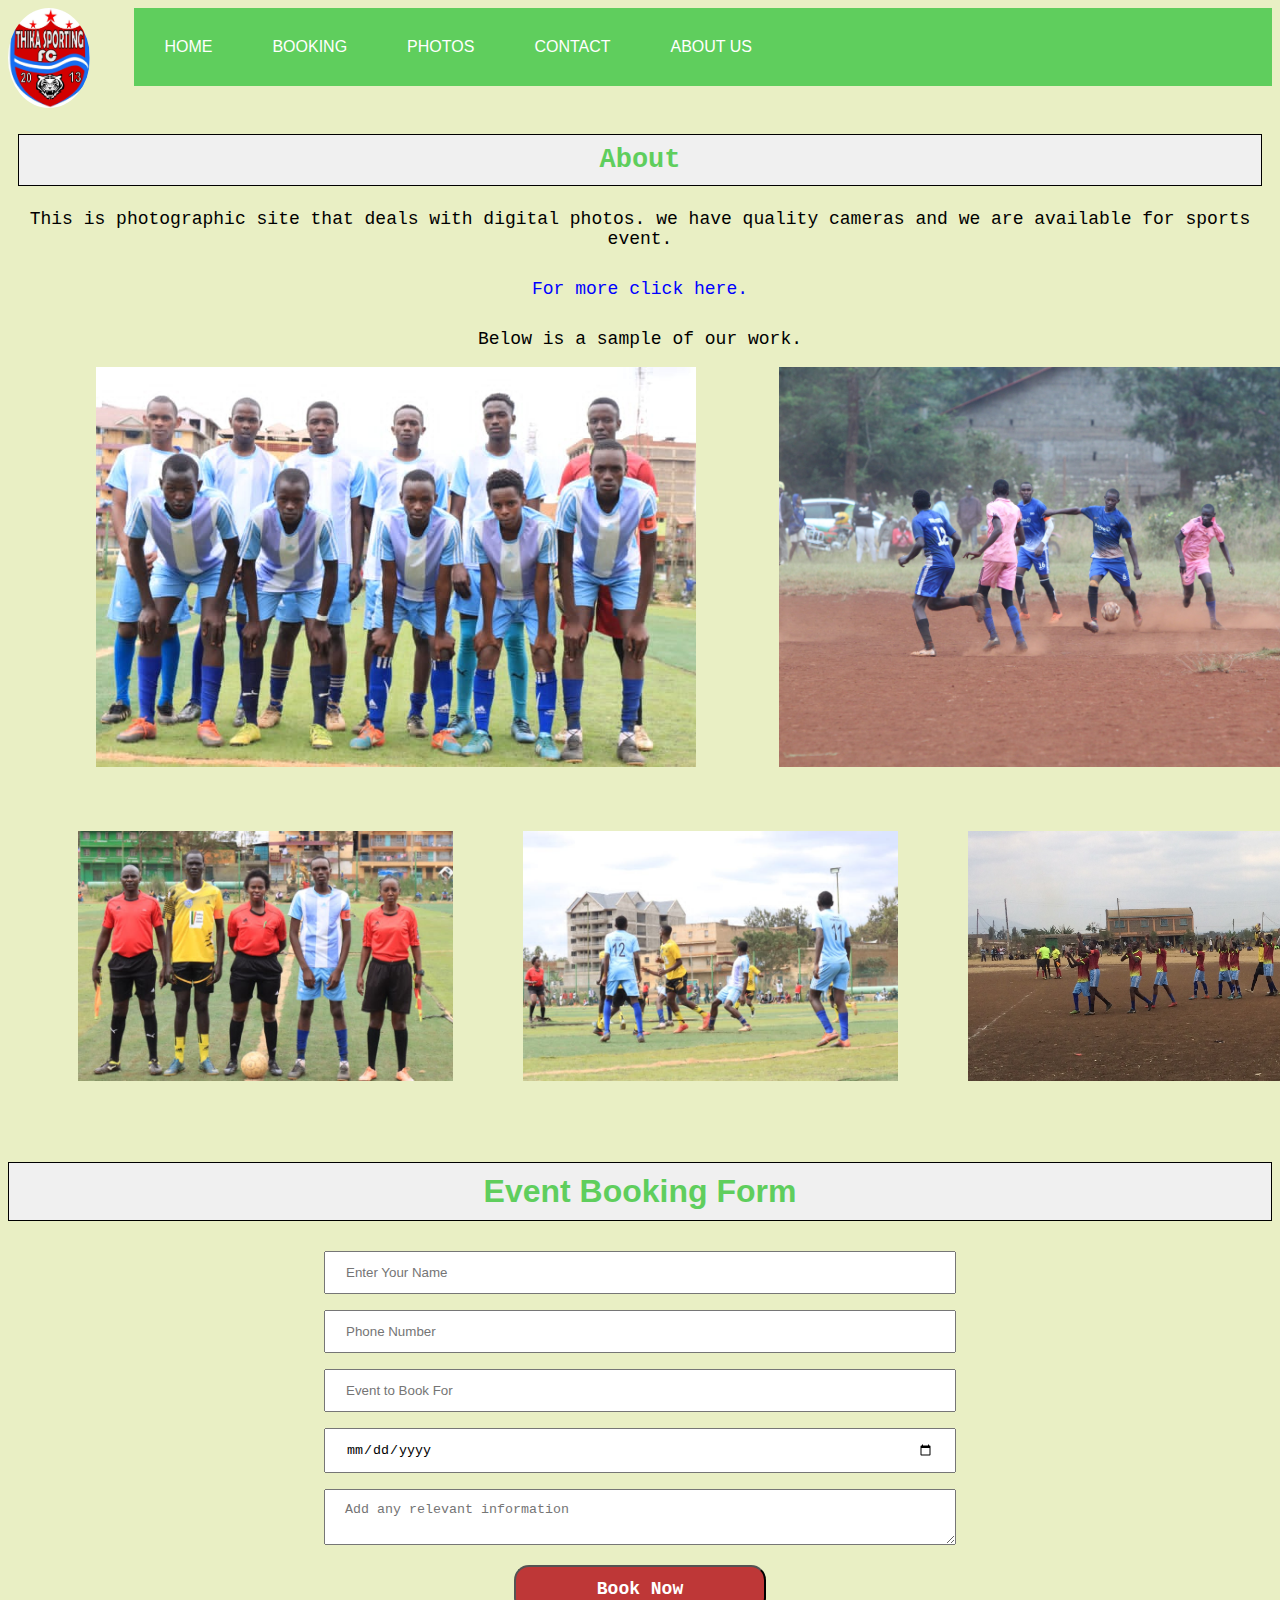
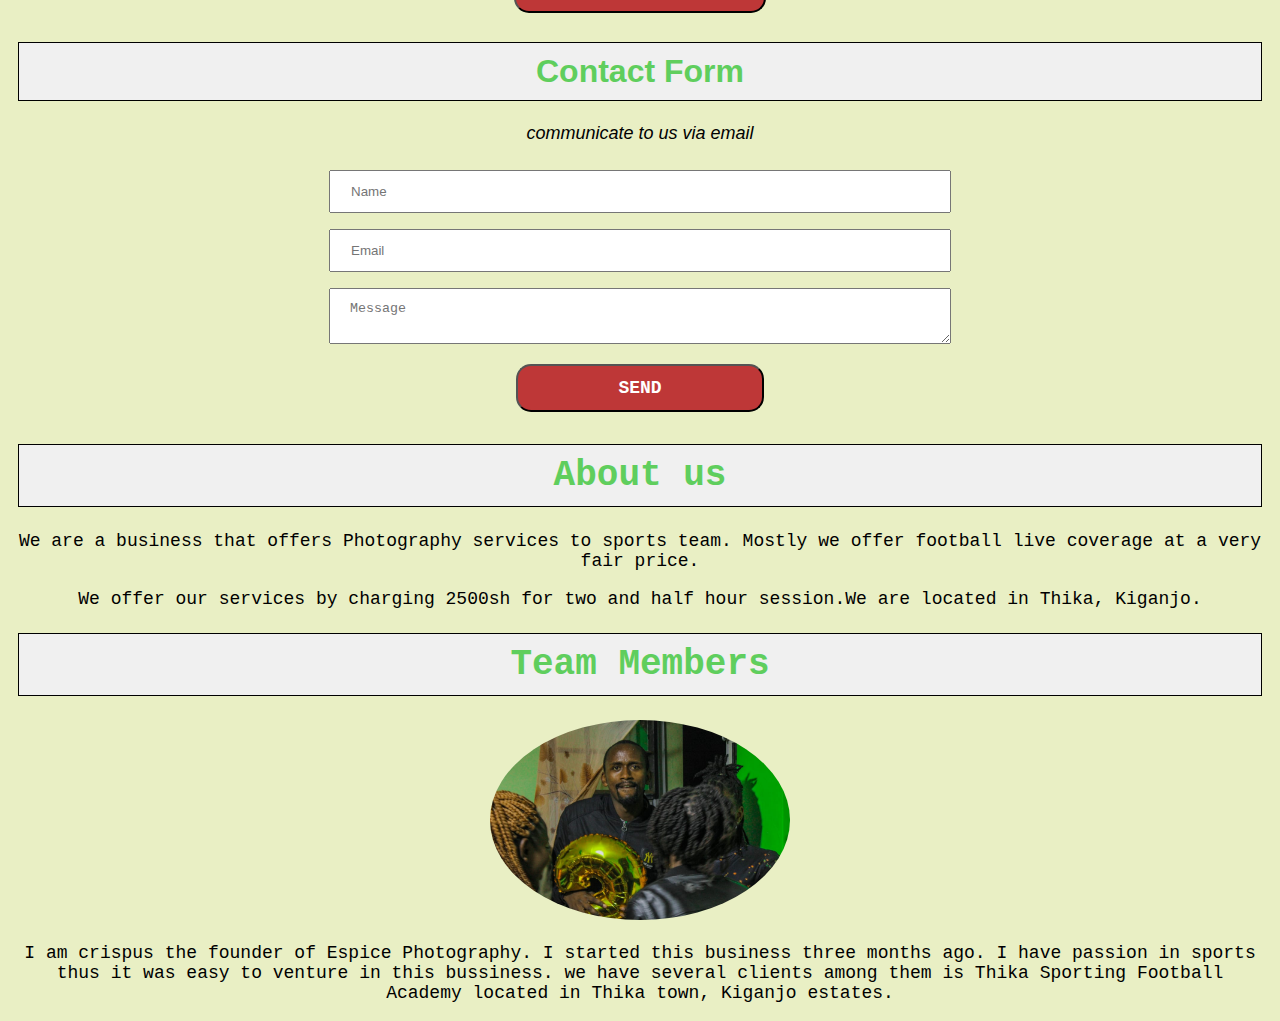
<file: index.html>
<!DOCTYPE html>
<html>
    <head>
        <title>Espice Digital Photography</title>
        <link rel="stylesheet" type="text/css" href="index.css">
    </head>
    <body>
        <nav>
            <img src="photos/PHOTO-2021-09-24-17-00-15.jpg" height="100" id="logo" alt="logo of the business">
            <ul>
                <li><a href="index.html" target="_self">HOME</a></li>
                <li><a href="book.html" target="_self">BOOKING</a></li>
                <li><a href="photos.html" target="_self">PHOTOS</a></li>
                <li><a href="contact.html" target="_self">CONTACT</a></li>
                <li><a href="about.html" target="_self">ABOUT US</a></li>
            </ul>
        </nav>
        <main>
            <div class="span-about">
                <h2 id="about">About</h2>
                <p>This is photographic site that deals with digital photos. we have quality cameras and we are available for sports event.<a href="about.html" id="link-p">For more click here.</a> Below is a sample of our work.          
            </div>
            <div>
                <section id="pic-num1">
                <li ><img src="photos/squad.JPG" height="400" alt=""></li>
                <li id="pic-num1"><img src="photos/contest.JPG" height="400" alt="From far angle" ></li>
                </section>
                <section class="pic-num2">
                    <img src="photos/captain.JPG" height="250" alt="" class="pic-num2">
                    <img src="photos/ruiru.JPG" height="250" alt="" class="pic-num2">
                    <img src="photos/IMG-4142.jpg" height="250" alt="" class="pic-num2">
            </section> 
                 </div>
            
            <!--Booking part-->
            <div id="form">
                <form >
                    <h1 id="event">Event Booking Form</h1>
                    <input type="text" placeholder="Enter Your Name" id="name">
                    <input type="number" placeholder="Phone Number " id="number">
                    <input type="text" placeholder="Event to Book For" id="Event">
                     <input type="date" placeholder="Date" id="date">
                    <textarea placeholder="Add any relevant information"></textarea><br>
                    <button type="submit" id="btn-submit">Book Now</button>
                </form>
            </div> 
            <!--Contact us-->
            <div class="form-contact">
            <form>
                <h1 class="contact-form">Contact Form</h1>
                <p id="communication">communicate to us via email</p>
                <input type="text" placeholder="Name" >
                <input type="email" placeholder="Email">
                <textarea placeholder="Message"></textarea><br>
               <!--<input type="checkbox" id="checkbox">send a copy my Email address. <br> -->
                <button type="submit">SEND</button>
            </form>
            </div>
            <span class="span-about">
                <h1 id="about">About us</h1>
                <P>We are a business that offers Photography services to sports team. 
                    Mostly we offer football live coverage at a very fair price.</P>
                    <p>We offer our services by charging 2500sh for two and half hour session.We are located in Thika, Kiganjo.</p>
                    <h1 id="about">Team Members</h1>
                    <img src="team.JPG" alt="crispus muthiora photo" height="200" class="pic">
                    <p>I am crispus the founder of Espice Photography. I started this business three months ago. I have passion in sports thus it was easy to venture in this bussiness. we have several clients among them is Thika Sporting Football Academy located in Thika town, Kiganjo estates.</p>
            </span>
        </main>
    </body>
</html>
</file>
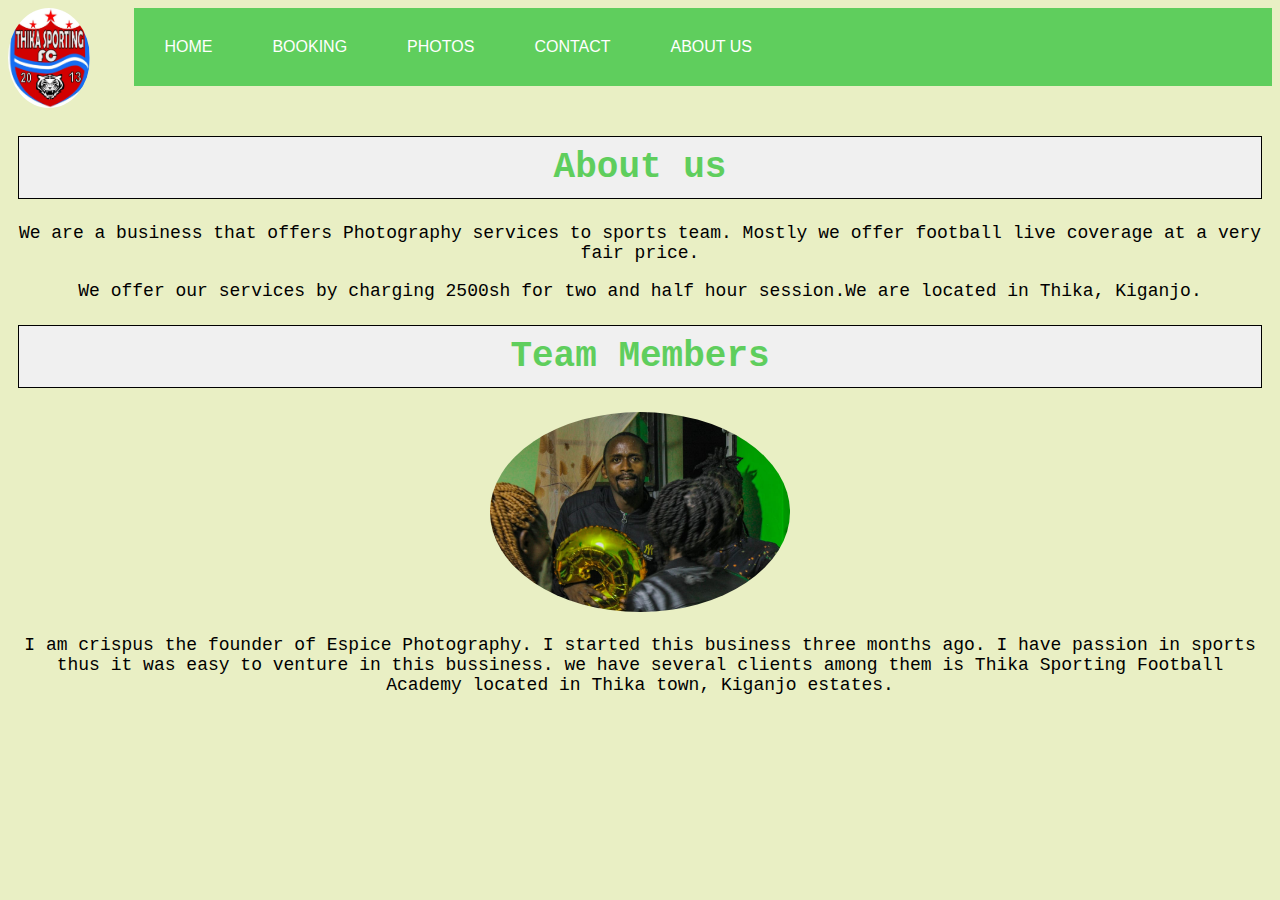
<file: about.html>
<!DOCTYPE html>
<html>
    <head>
        <title>Espice Digital Photography</title>
        <link rel="stylesheet" type="text/css" href="index.css">
    </head>
    <body>
        <nav class="ol">
            <img src="photos//PHOTO-2021-09-24-17-00-15.jpg" height="100" id="logo" alt="logo of the business">
            <ul>
                <li><a href="index.html" target="_self">HOME</a></li>
                <li><a href="book.html" target="_self">BOOKING</a></li>
                <li><a href="photos.html" target="_self">PHOTOS</a></li>
                <li><a href="contact.html" target="_self">CONTACT</a></li>
                <li><a href="about.html" target="_self">ABOUT US</a></li>
            </ul>
        </nav>
        <main>
            <span class="span-about">
                <h1 id="about">About us</h1>
                <P>We are a business that offers Photography services to sports team. 
                    Mostly we offer football live coverage at a very fair price.</P>
                    <p>We offer our services by charging 2500sh for two and half hour session.We are located in Thika, Kiganjo.</p>
                    <h1 id="about">Team Members</h1>
                    <img src="photos/team.JPG" alt="crispus muthiora photo" height="200" class="pic">
                    <p>I am crispus the founder of Espice Photography. I started this business three months ago. I have passion in sports thus it was easy to venture in this bussiness. we have several clients among them is Thika Sporting Football Academy located in Thika town, Kiganjo estates.</p>
            </span>
        </main>
        </body>
        </html>
</file>
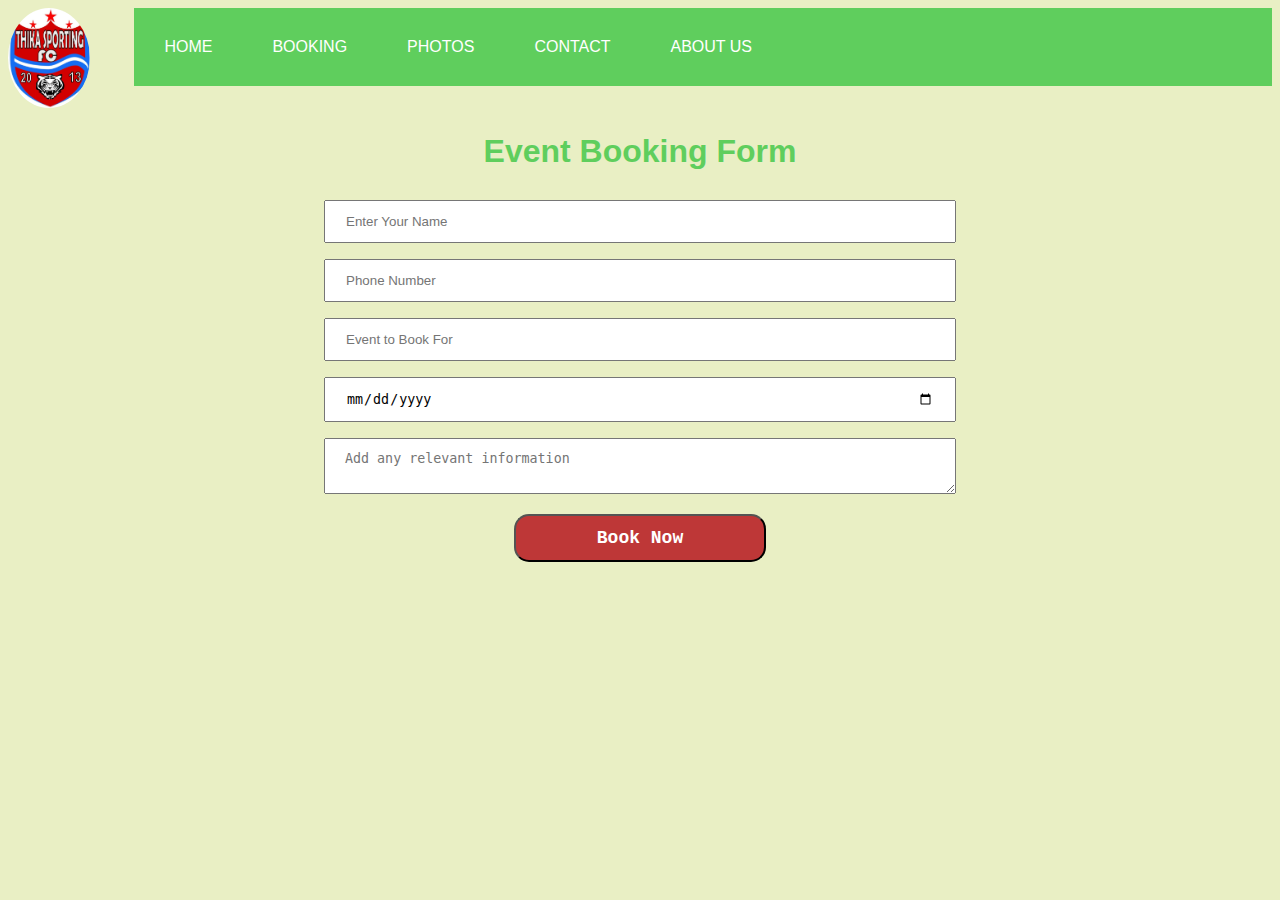
<file: book.html>
<!DOCTYPE html>
<html>
    <head>
        <title>Espice Digital Photography</title>
        <link rel="stylesheet" type="text/css" href="index.css">
    </head>
    <body>
        <nav class="ol">
            <img src="photos/PHOTO-2021-09-24-17-00-15.jpg" height="100" id="logo" alt="logo of the business">
            <ul>
                <li><a href="index.html" target="_self">HOME</a></li>
                <li><a href="book.html" target="_self">BOOKING</a></li>
                <li><a href="photos.html" target="_self">PHOTOS</a></li>
                <li><a href="contact.html" target="_self">CONTACT</a></li>
                <li><a href="about.html" target="_self">ABOUT US</a></li>
            </ul>
        </nav>
        <!--Booking part-->
        <div id="form">
            <form >
                <h1>Event Booking Form</h1>
                <input type="text" placeholder="Enter Your Name" id="name">
                <input type="number" placeholder="Phone Number " id="number">
                <input type="text" placeholder="Event to Book For" id="Event">
                 <input type="date" placeholder="Date" id="date">
                <textarea placeholder="Add any relevant information"></textarea><br>
                <button type="submit" id="btn-submit">Book Now</button>
            </form>
        </div> 
        </body>
        </html>
</file>
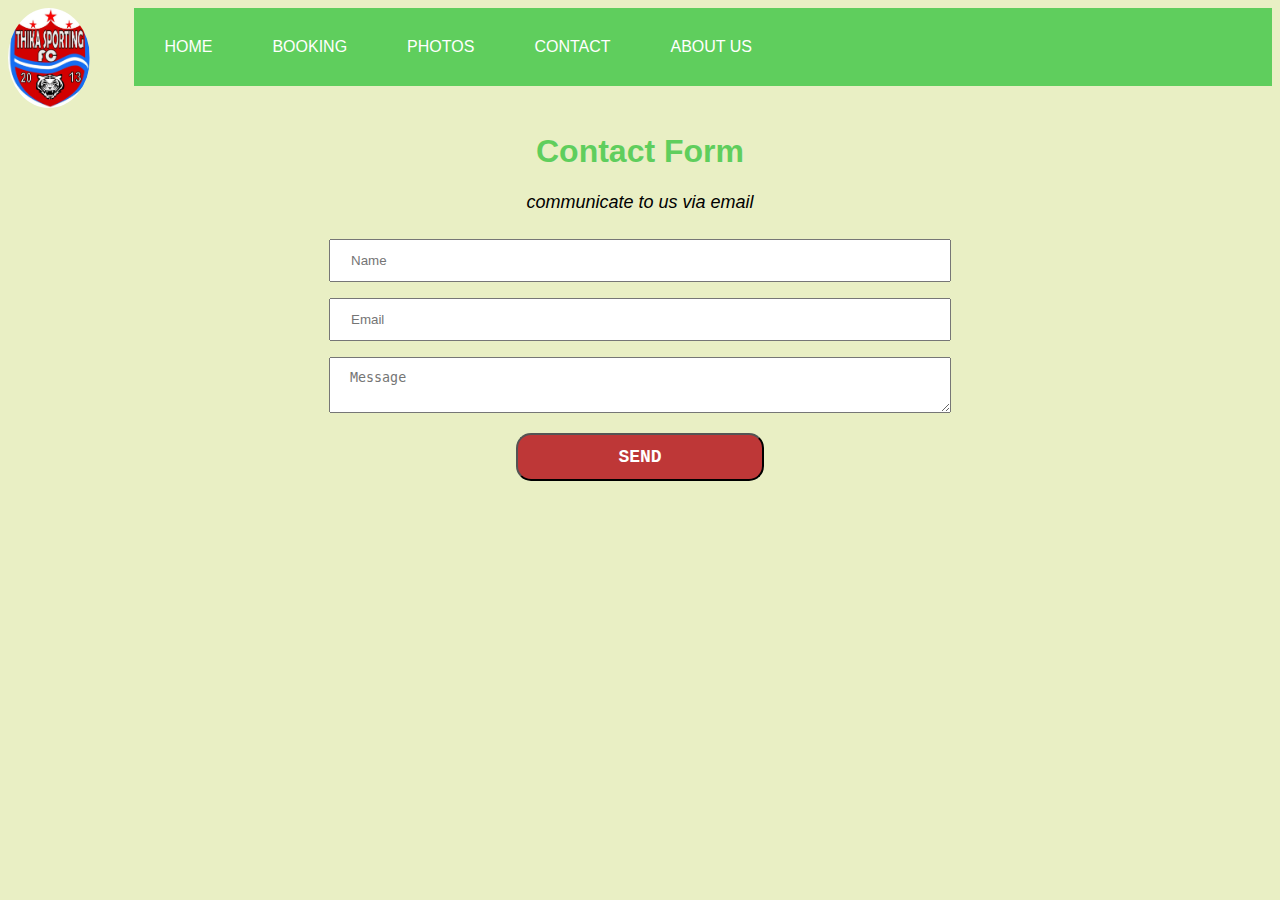
<file: contact.html>
<!DOCTYPE html>
<html>
    <head>
        <title>Espice Digital Photography</title>
        <link rel="stylesheet" type="text/css" href="index.css">
    </head>
    <body>
        <nav class="ol">
            <img src="photos/PHOTO-2021-09-24-17-00-15.jpg" height="100" id="logo" alt="logo of the business">
            <ul>
                <li><a href="index.html" target="_self">HOME</a></li>
                <li><a href="book.html" target="_self">BOOKING</a></li>
                <li><a href="photos.html" target="_self">PHOTOS</a></li>
                <li><a href="contact.html" target="_self">CONTACT</a></li>
                <li><a href="about.html" target="_self">ABOUT US</a></li>
            </ul>
        </nav>
        <!--Contact us-->
        <div class="form-contact">
            <form>
                <h1>Contact Form</h1>
                <p id="communication">communicate to us via email</p>
                <input type="text" placeholder="Name" >
                <input type="email" placeholder="Email">
                <textarea placeholder="Message"></textarea><br>
               <!--<input type="checkbox" id="checkbox">send a copy my Email address. <br> -->
                <button type="submit">SEND</button>
            </form>
        </div>
    </body>
     </html>
</file>
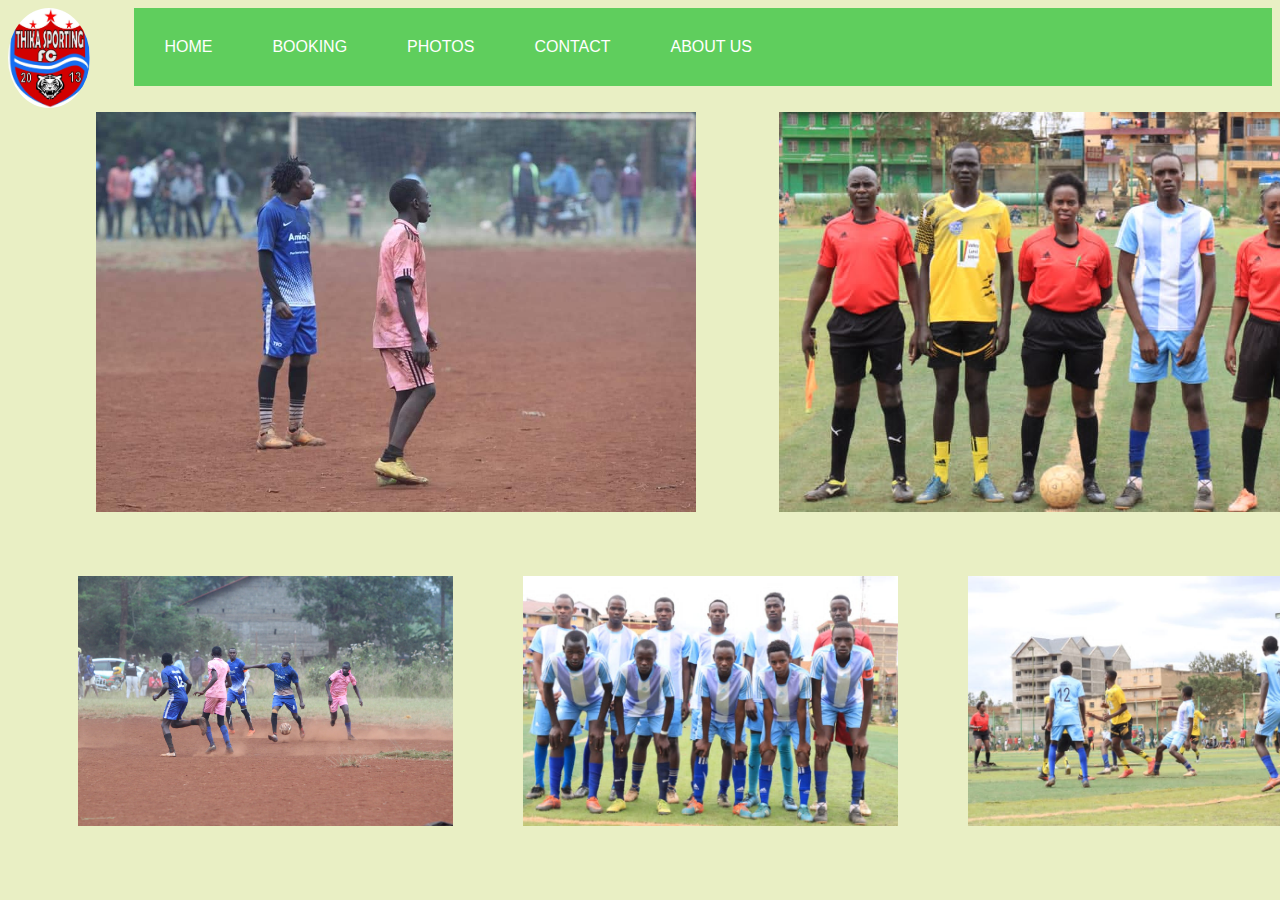
<file: photos.html>
<!DOCTYPE html>
<html>
    <head>
        <title>Espice Digital Photography</title>
        <link rel="stylesheet" type="text/css" href="index.css">
    </head>
    <body>
        <nav class="ol">
            <img src="photos/PHOTO-2021-09-24-17-00-15.jpg" height="100" id="logo" alt="logo of the business">
            <ul>
                <li><a href="index.html" target="_self">HOME</a></li>
                <li><a href="book.html" target="_self">BOOKING</a></li>
                <li><a href="photos.html" target="_self">PHOTOS</a></li>
                <li><a href="contact.html" target="_self">CONTACT</a></li>
                <li><a href="about.html" target="_self">ABOUT US</a></li>
            </ul>
        </nav>
        <!--Gallaley part-->
    </div>
    <section id="pic-num1">
        <li ><img src="photos/kabati.JPG" height="400" alt="From far angle" ></li>
        <li id="pic-num1"><img src="photos/captain.JPG" height="400" alt=""></li>
        </section>
                <section class="pic-num2">
                <img src="photos/contest.JPG" height="250" alt="picture" class="pic-num2">
                <img src="photos/squad.JPG" height="250" alt="" class="pic-num2">
                <img src="photos/ruiru.JPG" height="250" alt="" class="pic-num2">
                </section>      
            </ol>
        </div>
        </body>
        </html>
</file>
<file: index.css>
body {
    background-color: #E9EFC4;
    font-family: -apple-system, BlinkMacSystemFont, 'Segoe UI', Roboto, Oxygen, Ubuntu, Cantarell, 'Open Sans', 'Helvetica Neue', sans-serif;
}

form {
    text-align: center;
    display: block;
    color:#5FCE5D;
}
#logo {
    position: top;
    border-radius: 50%;
}
a {
    text-decoration: none;
    color: white;
    display: block;
    padding: 30px;
    font: large;
    
}
#communication {
    color: black;
    font-family: sans-serif;
    font-size: large;
    font-style: italic;
}
a:hover {
    cursor: pointer;
    color: #EA6F6F;
}
li a:hover {
    background-color: #010101;
  }
#pic-num1 {
    margin-left: 7%;
    display: flex;
}
.pic-num2 {
    padding: 30px 35px;
    display: flex;
}
ul {
    text-decoration: none;
    display: flex;
    list-style-type: none;
    margin: 0;
    padding: 0;
    float: right;
    text-align: center;
    overflow: hidden;
    background-color:#5FCE5D;
    width: 90%;
    font-family: -apple-system, BlinkMacSystemFont, 'Segoe UI', Roboto, Oxygen, Ubuntu, Cantarell, 'Open Sans', 'Helvetica Neue', sans-serif;
}
input {
    width: 50%;
    padding: 12px 20px;
    margin: 8px 0;
    box-sizing: border-box;
}
textarea {
    width: 50%;
    padding: 12px 20px;
    margin: 8px 0;
    box-sizing: border-box;
}
button {
    align-items: center;
    padding: 12px 20px;
    margin: 8px 0;
    font-family: 'Courier New', Courier, monospace;
    font-size: large;
    font-weight: 700;
    width: 20%;
    border-radius: 15px;
    color: white;
    background-color: #BE3737;
}
button:hover {
    color: #EA6F6F;
}

/* for contact form*/
.form-contact {
    text-align: center;
    display: block;
    color:#5FCE5D;
    margin: 10px;
}
#event {
    background-color:#f0f0f0;
    border:1px solid black;
    padding:10px;
}
.contact-form {
    background-color:#f0f0f0;
    border:1px solid black;
    padding:10px;
}
#about {
    background-color:#f0f0f0;
    border:1px solid black;
    padding:10px; 
    color: #5FCE5D;
}
li {
    list-style-type: none;
}
/*nav{
    display: flex;
    float: inline-start;
    padding: 5px;
    position: fixed;
    top: 0;
} */
.span-about {
    text-align: center;
    display: block;
    margin: 10px;
    font-family: 'Courier New', Courier, monospace;
    font-size: large;
}
#section{
    padding: 20px 30px;
}
#link-p {
    color: blue;
}
#link-p:hover {
    cursor: pointer;
    color: #EA6F6F;
}
.pic {
    border-radius: 450%;
}
</file>
